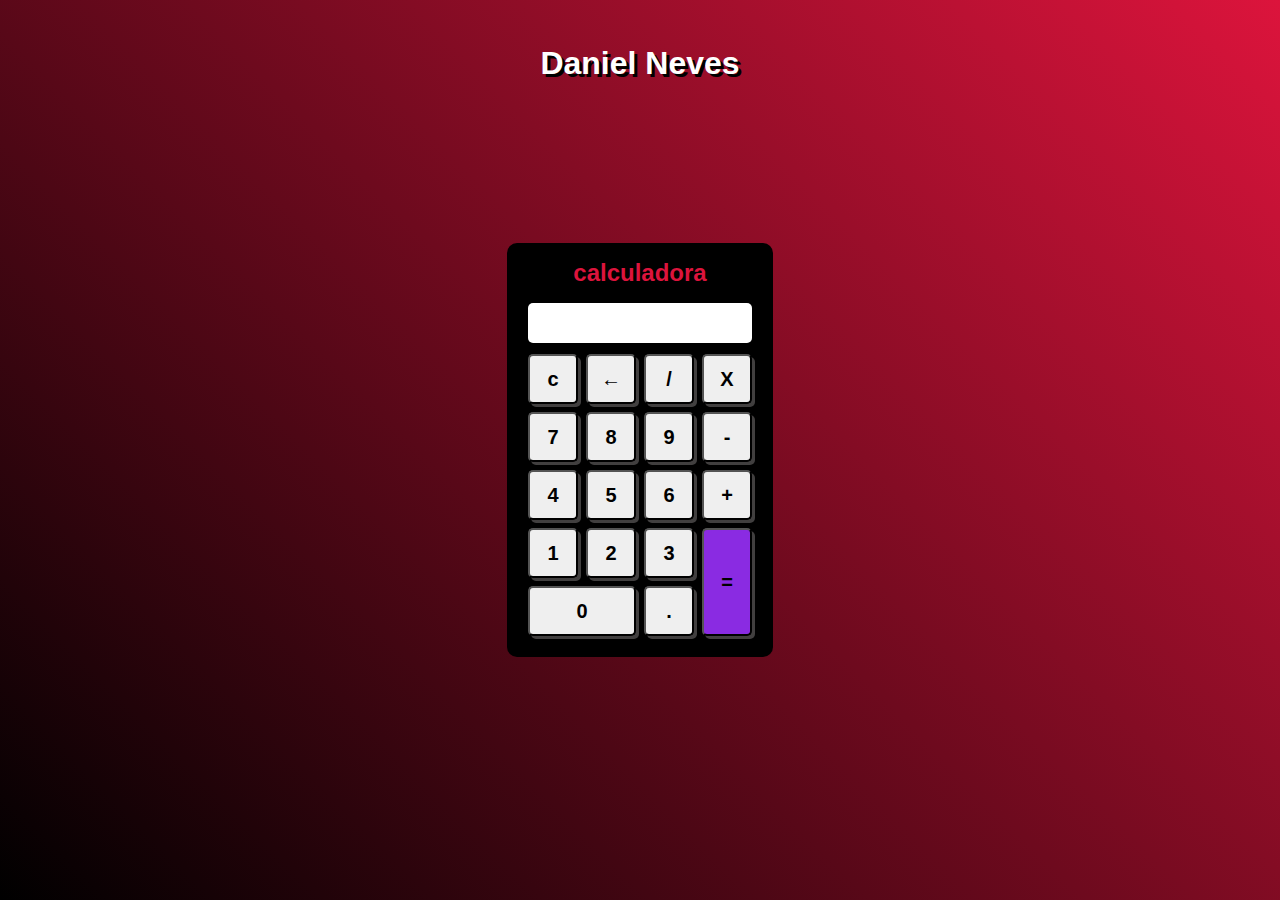
<file: projetos/calculadora/index.html>
<!DOCTYPE html>
<html lang="pt-br">

<head>
  <meta charset="UTF-8">
  <meta name="viewport" content="width=device-width, initial-scale=1.0">
  <title>Calculadora</title>
  <link rel="stylesheet" href="css/calculadora.css">
  <script src="calculadora.js" defer></script>
</head>

<body>
  <div class="fundo">
    <h1>Daniel Neves</h1>
    <div class="calculadora">
      <h2>calculadora</h2>

      <p id="resultado"></p>

      <table>


        <tr>

          <td><button onclick="clean('')">c</button></td>
          <td><button onclick="back('←')">←</button></td>
          <td><button onclick="insert('/')">/</button></td>
          <td><button onclick="insert('*')">X</button></td>
        </tr>

        <tr>
          <td><button onclick="insert('7')">7</button></td>
          <td><button onclick="insert('8')">8</button></td>
          <td><button onclick="insert('9')">9</button></td>
          <td><button onclick="insert('-')">-</button></td>
        </tr>

        <tr>

          <td><button onclick="insert('4')">4</button></td>
          <td><button onclick="insert('5')">5</button></td>
          <td><button onclick="insert('6')">6</button></td>
          <td><button onclick="insert('+')">+</button></td>

        </tr>

        <tr>

          <td><button onclick="insert('1')">1</button></td>
          <td><button onclick="insert('2')">2</button></td>
          <td><button onclick="insert('3')">3</button></td>
          <td rowspan="2"><button onclick="calcular()">=</button></td>

        </tr>

        <tr>
          <td colspan="2"><button onclick="insert('0')">0</button></td>
          <td><button onclick="insert('.')">.</button></td>
        </tr>

      </table>
    </div>
  </div>

</body>

</html>
</file>
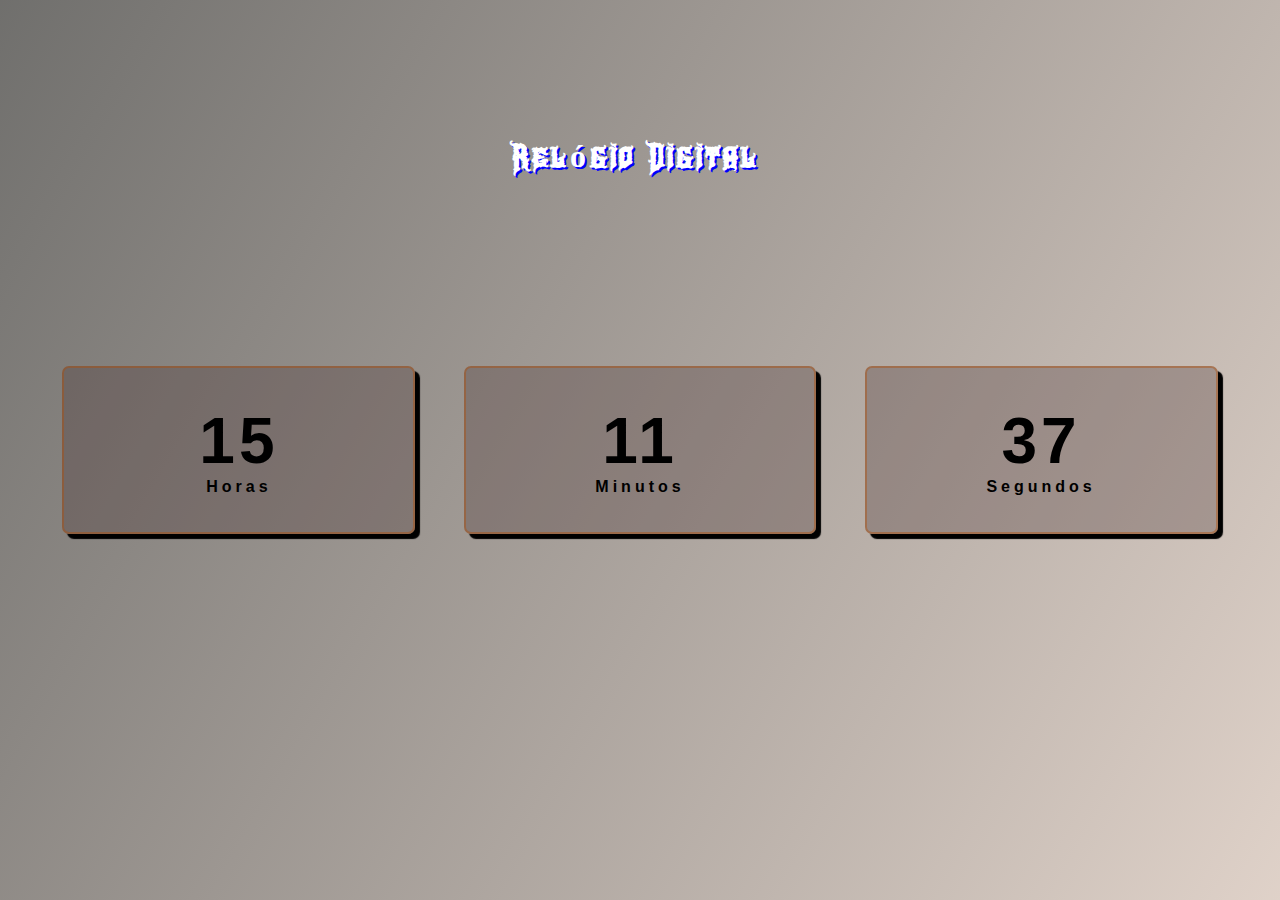
<file: projetos/projeto relogio/index.html>
<!DOCTYPE html>
<html lang="pt-br">

<head>
    <meta charset="UTF-8">
    <meta name="viewport" content="width=device-width, initial-scale=1.0">
    <title>Relógio Digital</title>
    <link rel="stylesheet" href="css/style.css">
    <script src="js/script.js" defer></script>
</head>

<body>


    <div class="relogio">
        <div>
            <h1>Relógio Digital</h1>
            <span id="horas">00</span>
            <span class="tempo">Horas</span>
        </div>

        <div>
            <span id="minutos">00</span>
            <span class="tempo">Minutos</span>
        </div>

        <div>
            <span id="segundos">00</span>
            <span class="tempo">Segundos</span>
        </div>
    </div>
</body>

</html>
</file>
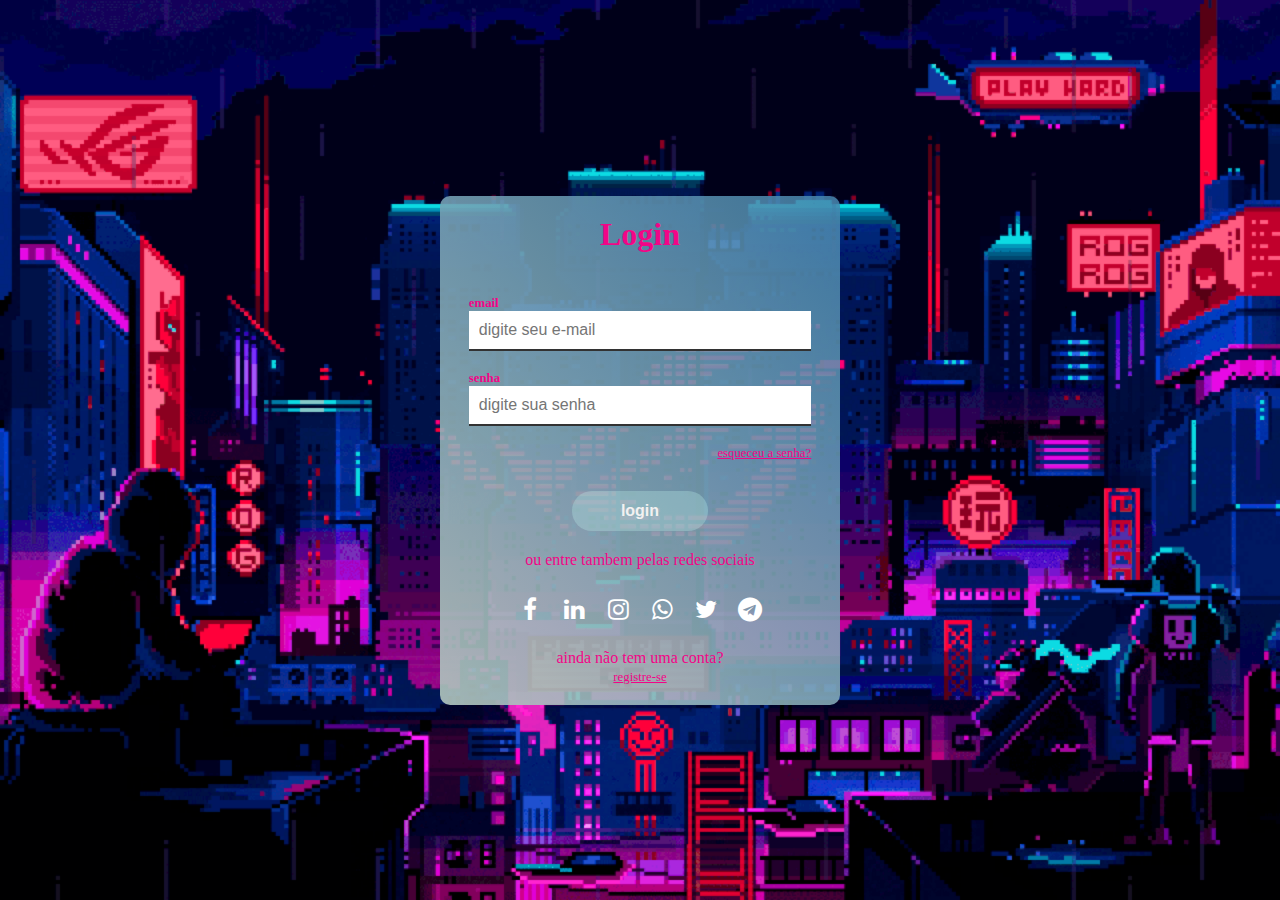
<file: projetos/trabalhando com login/index.html>
<!DOCTYPE html>
<html lang="pt-br">

<head>
  <meta charset="UTF-8">
  <meta name="viewport" content="width=device-width, initial-scale=1.0">
  <title>trabalhando com login</title>
  <link rel="stylesheet" href="https://stackpath.bootstrapcdn.com/font-awesome/4.7.0/css/font-awesome.min.css">
  <link rel="stylesheet" href="css/style.css">
</head>

<body>
  <div id="login-container" class="home-btn">
    <h1 id="titulo-superior">Login</h1>
  
    <form>

      <label for="email">email</label>
      <input type="email" name="email" id="email" placeholder="digite seu e-mail">

      <label for="password">senha</label>
      <input type="password" name="password" id="password" placeholder="digite sua senha">

      <a href="#" id="forgot-pass">esqueceu a senha?</a>

      <input type="submit" value="login">
    </form>

    <div id="social-container">
      <p>ou entre tambem pelas redes sociais</p>
      <i class="fa fa-facebook-f"></i>
      <i class="fa fa-linkedin"></i>
      <i class="fa fa-instagram"></i>
      <i class="fa fa-whatsapp"></i>
      <i class="fa fa-twitter"></i>
      <i class="fa fa-telegram"></i>


    </div>

    <div id="register-container">
      <p>ainda não tem uma conta?</p>
      <a href="pages/cadastro.html">registre-se</a>
    </div>

  </div>
  </div>
</body>

</html>
</file>
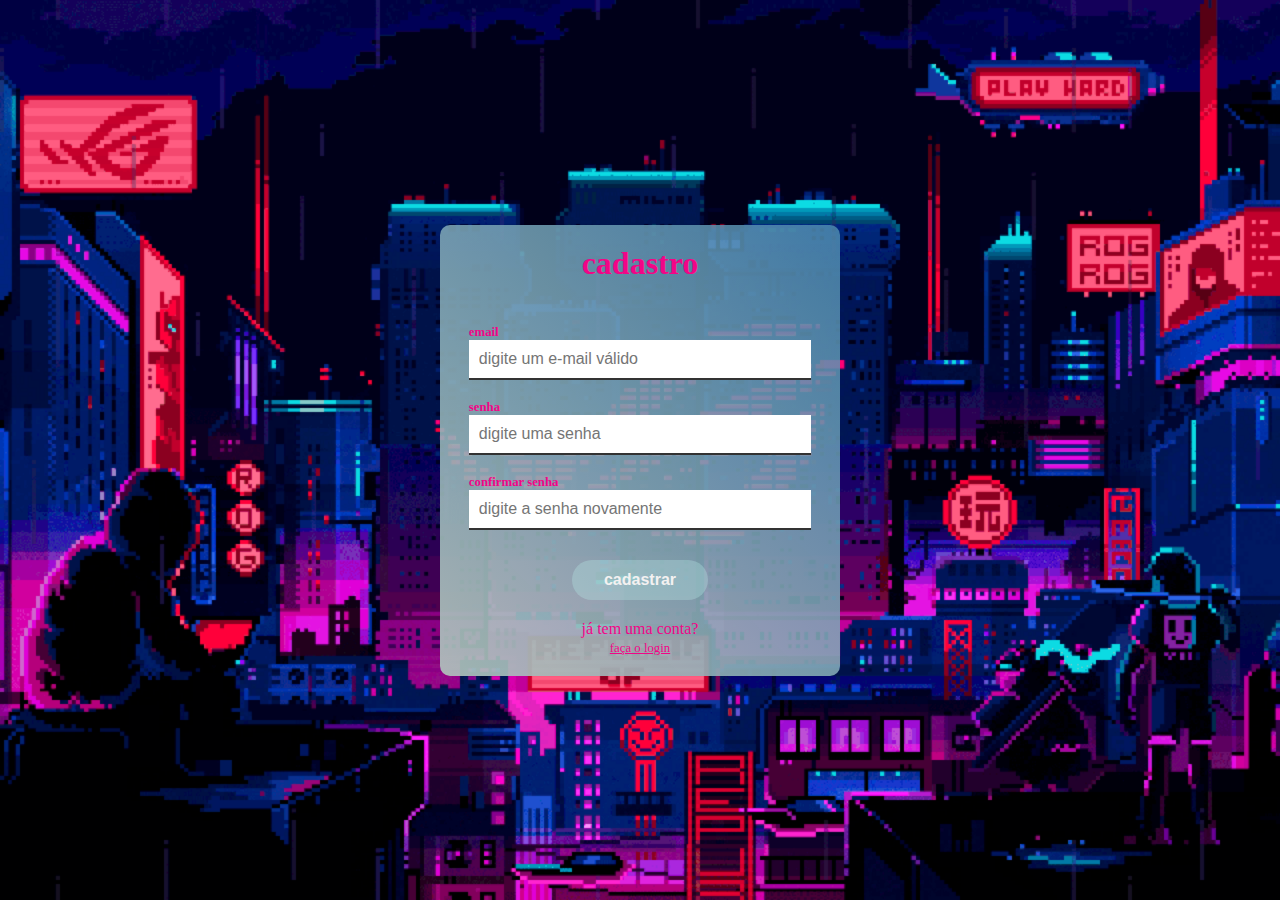
<file: projetos/trabalhando com login/pages/cadastro.html>
<!DOCTYPE html>
<html lang="pt-br">

<head>
  <meta charset="UTF-8">
  <meta name="viewport" content="width=device-width, initial-scale=1.0">
  <title>trabalhando com cadastro</title>
  <link rel="stylesheet" href="https://stackpath.bootstrapcdn.com/font-awesome/4.7.0/css/font-awesome.min.css">
  <link rel="stylesheet" href="../css/style.css">
</head>

<body>
  <div id="login-container" class="home-btn">
    <h1>cadastro</h1>

    <form>

      <label for="email">email</label>
      <input type="email" name="email" id="email" placeholder="digite um e-mail válido" autocomplete="off">


      <label for="password">senha</label>
      <input type="password" name="password" id="password" placeholder="digite uma senha ">

      <label for="password_confirma">confirmar senha</label>
      <input type="password_confirma" name="password_confirma" id="password_confirma"
        placeholder="digite a senha novamente">

      <input type="submit" value="cadastrar">
    </form>



    <div id="register-container">
      <p>já tem uma conta?</p>
      <a href="../index.html">faça o login</a>
    </div>

  </div>
  </div>
</body>

</html>
</file>
<file: projetos/calculadora/css/calculadora.css>
*{
    margin: 0;
    padding: 0;
    box-sizing: border-box;
}
body
.fundo {
     background-image: linear-gradient( 45deg, #000,crimson ); height: 100vh; 
    color:#fff;
    font-family: Arial, Helvetica, sans-serif;
    display: grid;
    place-items: center;
}

.fundo h1 {
    position: absolute;
    top: 5%;
    font-size: 2,5rem;
    color: #fff;
    text-shadow: 3px 3px #000;
}

.calculadora {
    background: #000;
    padding: 1rem;
    border-radius: 10px;
}

.calculadora h2 {
    color: crimson; 
    text-align: center;
}

#resultado {
    background-color: #fff;
    text-align: right; 
    padding: 0 5px;
    font-size: 1.8rem;
    border-radius: 5px;
    margin: 1rem auto .4rem;
    width:14rem;
    color: #000;
}

button {
    width: 50px;
    height: 50px;
    font-size: 20px;
    font-weight: 800;
    margin: 3px;
    border-radius: 5px;
    box-shadow: 3px 3px #413f3f;
    transition: all .3s;
    cursor: pointer;
}

button:hover {transform: scale(110%);}

button:active{
    transform: scale(95%);
    box-shadow: 3px 3px crimson;
}

td[rowspan="2"] button{
background-color: blueviolet;
height:108px;
}

td[ colspan="2"] button {width:108px ;}

#resultado{height: 2.5rem;
overflow-x: hidden;}
</file>
<file: projetos/projeto relogio/css/style.css>
@font-face {
    font-family:Aligator;
    src: url(../fonts/Aligator.otf);
}

*{
    margin: 0;
    padding: 0;
     box-sizing: border-box; 
     font-family:Aligator;
}

body{
    background: linear-gradient(120deg, #4d4c49cd, #8534), url("https://w.wallha.com/ws/13/NMfeG6dH.jpg");
    background-size:cover;
    height: 100vh;
    display: grid;

}

h1{
    color: #fff;
    text-shadow: 2px 2px blue;
    position: absolute;
    top: 15%;
    left: 40%;
}
.relogio {
    padding: 3%;
    display: flex;
    align-items: center;
    justify-content: space-around;
    box-shadow: 8px 10px #00000069;
}

.relogio div {
    border: 2px solid rgba(174, 78, 9, 0.437);
    width: 80%;display: flex;
    flex-direction: column;
    align-items: center;
    justify-content: center; border-radius: 7px;letter-spacing: 4px;
    background: #442b2b4b;
    box-shadow: 5px 5px 1px #000000;
    margin: 2%; padding: 3%;}

   .relogio span {
     font-weight: bolder;
    font-size: 4rem;
    font-family: Arial, Helvetica, sans-serif;
}

.relogio span.tempo {font-size: 1rem;}

@media (max-width: 500px) {
    h1{font: size 2rem; top:3px;
    
    }
}
</file>
<file: projetos/trabalhando com login/css/style.css>
.home-btn {
     background-image: linear-gradient(45deg, #e5cddaa9, #0a15ed5e, #9820e374);
     background-size: 500% 100%;
     animation: degrade-animado 2s infinite alternate;
     color: var(--darkblue);
 }

 @keyframes degrade-animado {
     0% {
         background-position-x: 0%;
     }

     100% {
         background-position-x: 100%;
     }
 }

 :root {
     --rosa: #F20587;
     --roxo: #BF0436;
     --azul: #020659;
     --darkblue: #021F59;
 }

 /* RESET GERAL */

 * {
     margin: 0;
     padding: 0;
     box-sizing: border-box;
     color: var(--rosa);
     border: none;
 }

 body {
     background: url("../images/cidade.gif") center no-repeat;
     height: 100vh;
     background-size: cover;
     display: grid;
     place-items: center;
 }

 input:focus {
     outline: none;
 }

 a {
     font-size: .8rem;
 }

 a:hover {
     color: #08558b;
 }

 /* container-login */

 #login-container {
     background-color: #26af6fbc;
     width: 25rem;
     padding: 1.25rem 1.8rem;
     border-radius: 10px;
     text-align: center;
 }

 /* área do formulario */

 label,
 input {
     display: block;
     width: 100%;
     text-align: left;
 }

 label {
     font-weight: bold;
     font-size: .8rem;
 }

 input {
     border-bottom: 2px solid #323232;
     padding: 10px;
     font-size: 1rem;
     margin-bottom: 20px;
 }

 input:focus {
     border-bottom: 2px solid var(--roxo);
 }

 #forgot-pass {
     display: block;
     text-align: right;
 }

 input[type="submit"] {
     background-color: #b6e7e457;
     text-align: center;
     color: #f3f1f1;
     border: none;
     height: 40px;
     border-radius: 20px;
     margin-top: 30px;
     font-weight: bold;
     cursor: pointer;
     width: 40%;
     margin: 30px auto 20px;
     transition: width 1.5s;

 }

 input[type="submit"]:hover {
     background-color: var(--rosa);
     width: 100%;
 }

 /* SOCIAL CONTAINER */

 #social-container,
 #social-container p {
     margin-bottom: 1.25rem;
 }

 #social-container i {
     width: 2.5rem;
     height: 2.5rem;
     line-height: 2.5rem;
     border-radius: 50%;
     color: #fff;
     font-size: 1.5rem;
     cursor: pointer;
     transition: all 1.5s;
 }

 .fa-facebook-f:hover {
     background-color: #1f7bf2;
     transform: scale(150%);

 }

 .fa-linkedin:hover {
     background-color: #086b9c;
     transform: scale(150%);

 }

 .fa-whatsapp:hover {
     background: linear-gradient(to bottom, #5ff475, #38c33a);
     transform: scale(150%);
 }

 .fa-instagram:hover {
     background: linear-gradient(to bottom, #515bd4, #8134af, #dd2a7b, #feda77, #f58529);
     transform: scale(150%);
 }

 .fa-twitter:hover {
     background: linear-gradient(to bottom, #08a0e9, #e8f5fd, #0084b4);
     transform: scale(150%);
 }

 .fa-telegram:hover {
     background: linear-gradient(to bottom, #dfd8cb, #37afe2, #1b92d1, #c8d9ea, #ecf5fb);
     transform: scale(150%);
 }

 h1 {
     height: 5rem;
 }

#titulo-superior{
    animation: degrade-animado 2s infinite alternate;;
}

 @keyframes text-animado {

     50% {
         color: red;
     }

     100% {
         color: red;
     }
 }
</file>
